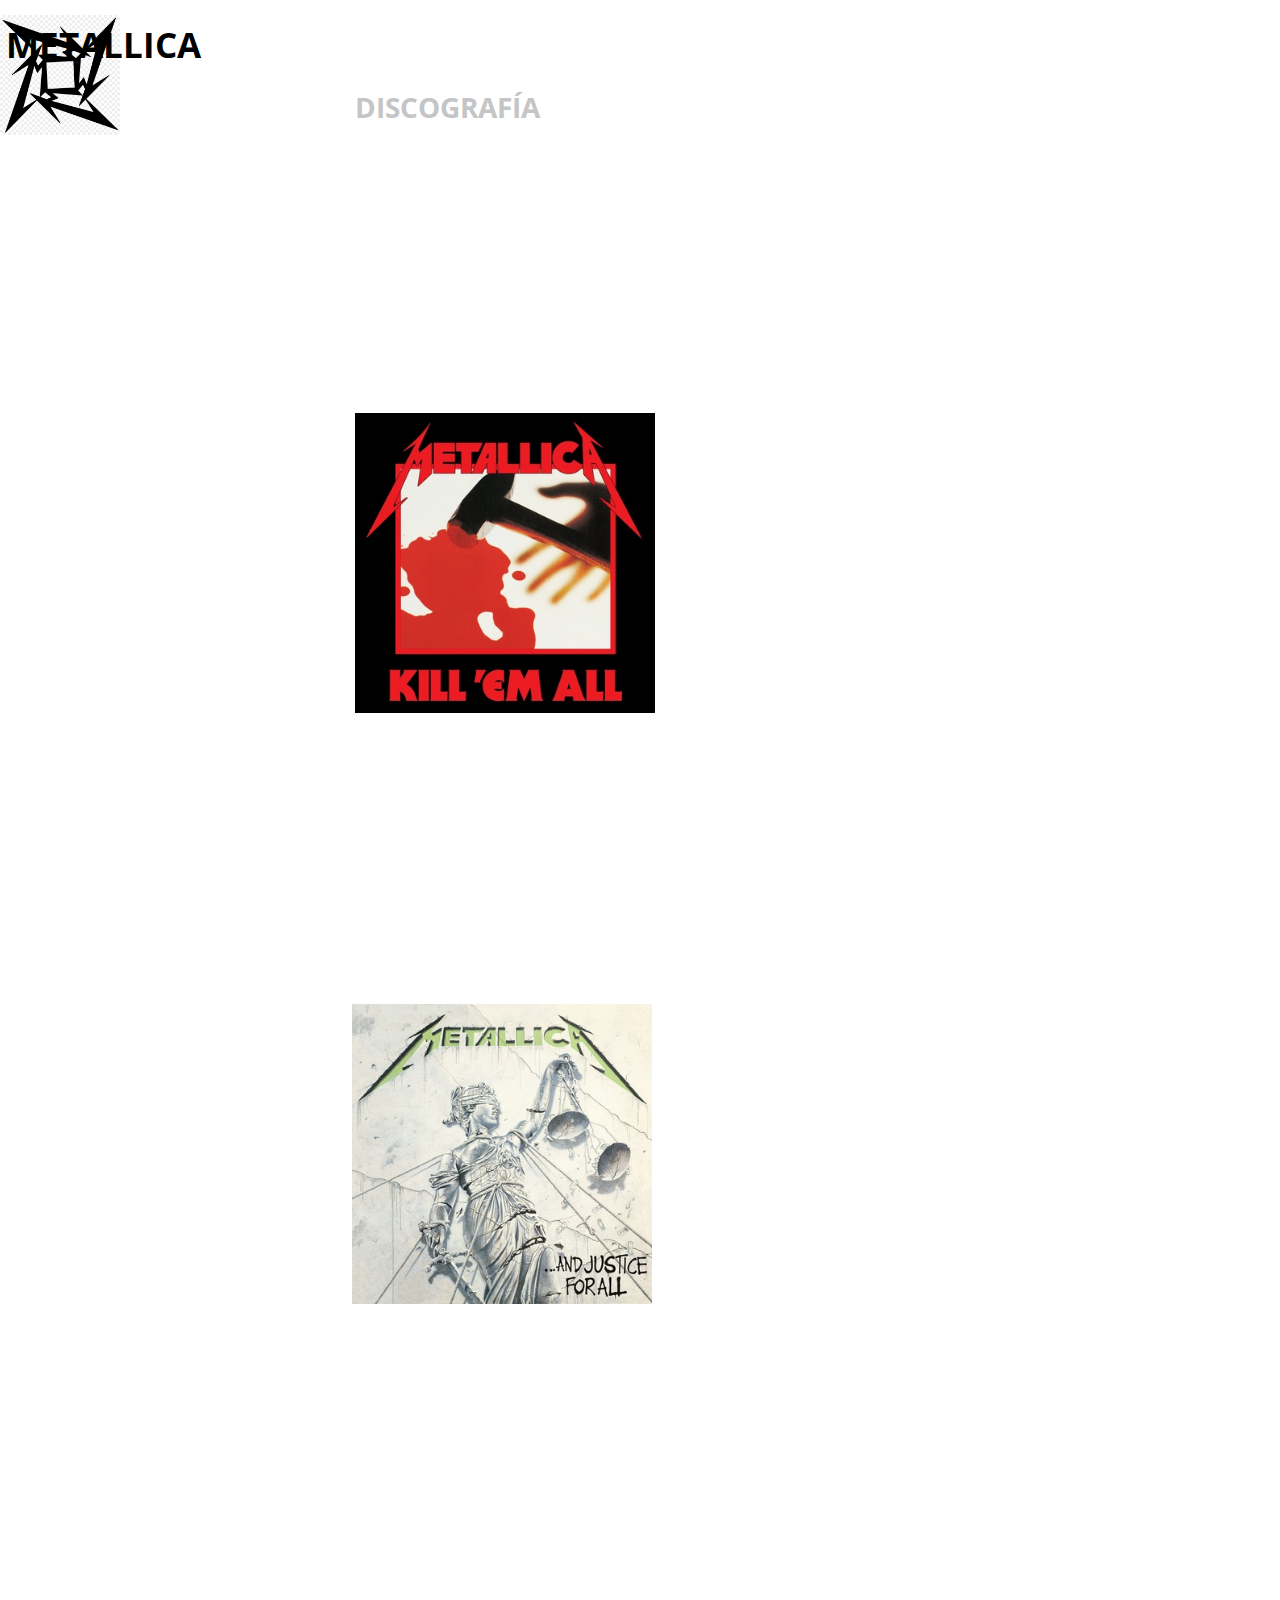
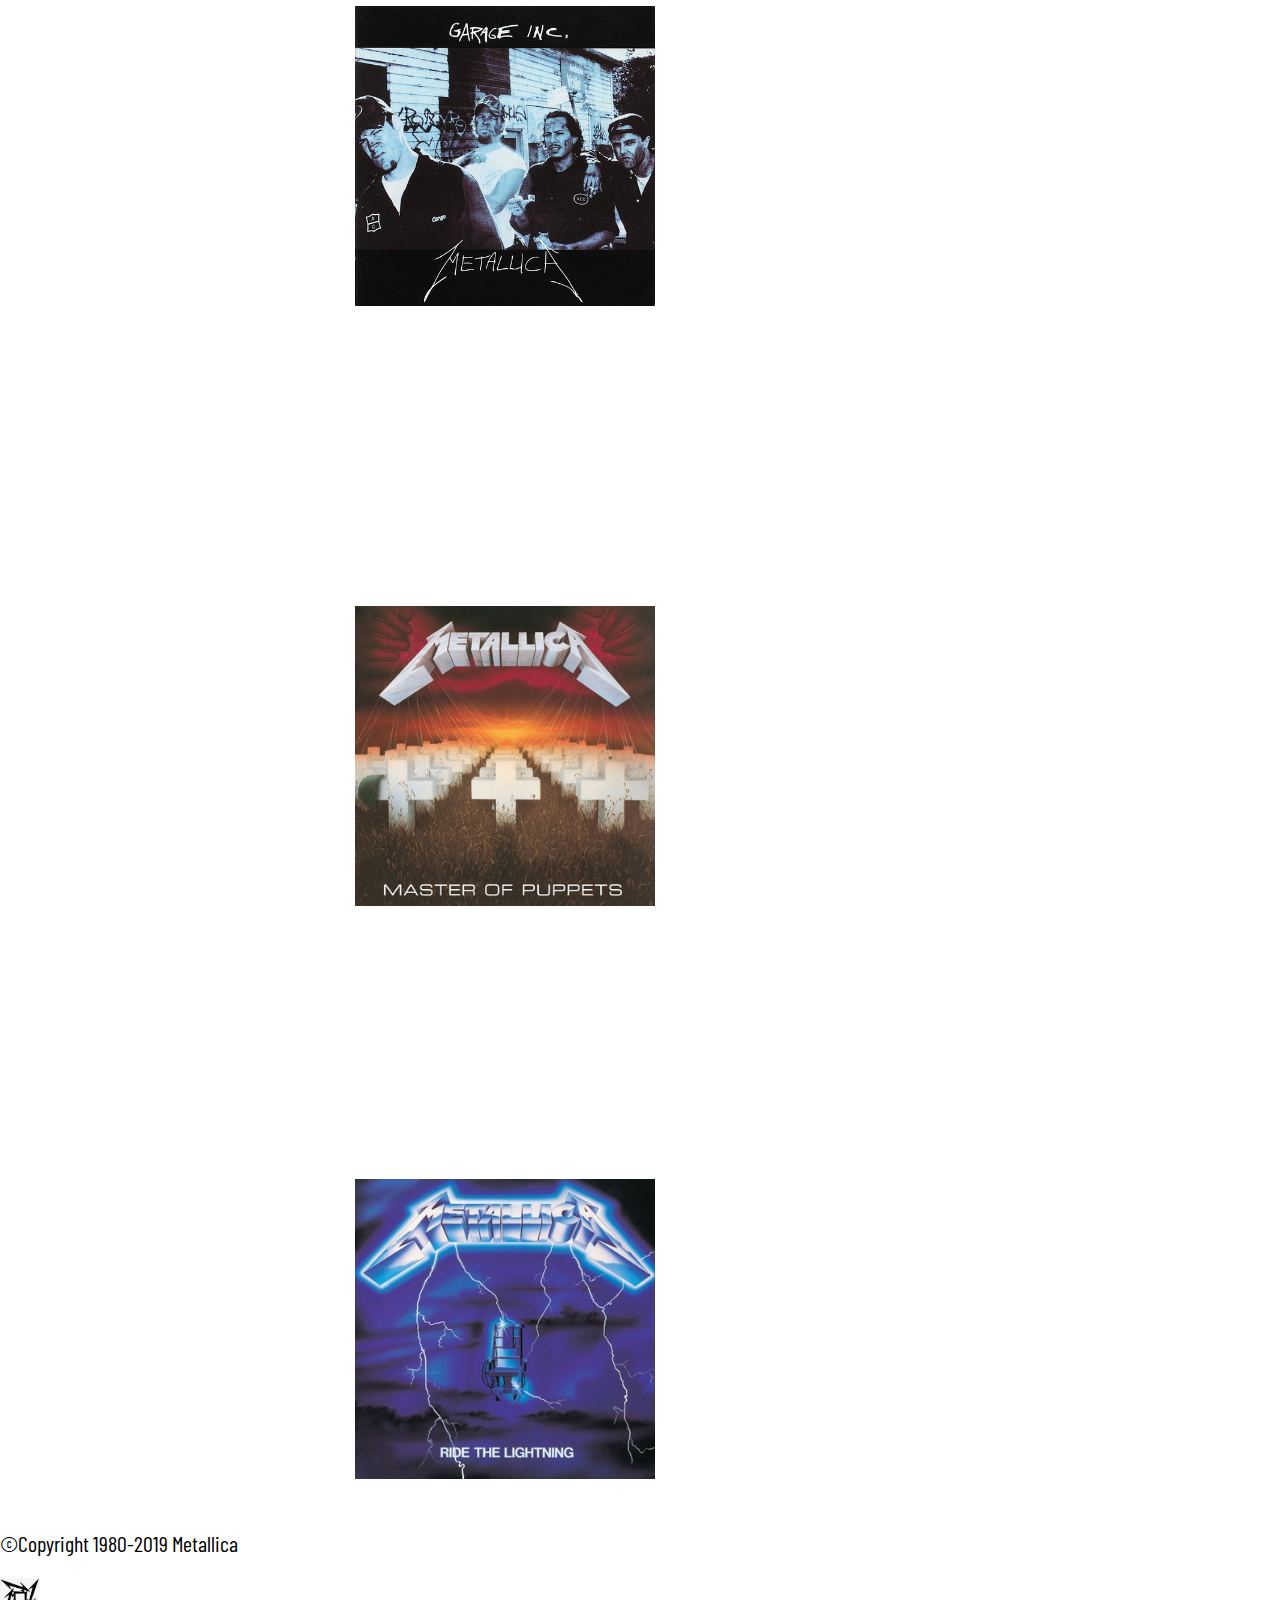
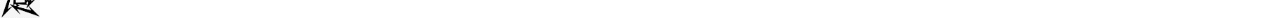
<file: discografia.html>
<!DOCTYPE html>
<html lang="es">

<head>
    <title>Metallica-Discografía</title>
    <meta charset="utf-8" />
    <link
    href="https://fonts.googleapis.com/css?family=Barlow+Condensed:100,100i,200,200i,300,300i,400,400i,500,500i,600,600i,700,700i,800,800i,900,900i|Open+Sans+Condensed:300,300i,700"
    rel="stylesheet">
    <link rel="stylesheet" href="css/style.css" />
</head>

<body>
    <header>
        <img src="img/Logo.jpg" width="120" id="logo" />
        <h1>Metallica</h1>
    </header>
    <nav>
        <ol>
            <li><a href="index.html">Home</a></li>
            <li><a href="integrantes.html">Integrantes</a></li>
            <li><a href="discografia.html">Discografia</a></li>
            <li><a href="shows.html">Shows</a></li>
            <li><a href="formularios.html">Contrataciones</a></li>
        </ol>
    </nav>
    <section id="Home">

    </section>
    <section id="Discografia">

        <table cellpadding="5" cellspacing="20">
            <tr>
                <td>
                    <h2>Discografía</h2>
                </td>
            </tr>
            <tr>
                <td>
                    <ul>
                        <li class="titulo">
                            <h3>KILL 'EM ALL</h3>
                        </li>
                        <li class="titulo">RELEASED JULY 25, 1983</li>
                    </ul>
                </td>
                <td>
                    <ul>
                        <li class="titulo">
                            <h4>Integrantes</h4>
                        </li>
                    </ul>
                    <ul>
                        <li>James Hetfield – Guitarra, Voz</li>
                        <li>Lars Ulrich – Bateria</li>
                        <li>Kirk Hammett – Guitarra</li>
                        <li>Cliff Burton – Bajo</li>
                    </ul>
                </td>

            </tr>
            <tr>
                <td>
                    <img src="img/kill-em-all.jpg" width="300px">
                </td>
                <td>
                    <ul>
                        <li class="titulo">
                            <h4>Temas</h4>
                        </li>
                    </ul>
                    <ol>
                        <li>Hit the Lights </li>
                        <li>The Four Horsemen </li>
                        <li>Motorbreath </li>
                        <li>Jump In The Fire </li>
                        <li>(Anesthesia) - Pulling Teeth </li>
                        <li>Whiplash </li>
                        <li>Phantom Lord </li>
                        <li>No Remorse </li>
                        <li>Seek and Destroy</li>
                        <li>Metal Militia </li>
                    </ol>
                </td>
            </tr>
        </table>
        <table cellpadding="5" cellspacing="20">
            <tr>
                <td>
                    <ul>
                        <li class="titulo">
                            <h3>...AND JUSTICE FOR ALL</h3>
                        </li>
                        <li class="titulo">RELEASED SEPTEMBER 07, 1988</li>
                    </ul>
                </td>
                <td>
                    <ul>
                        <li class="titulo">
                            <h4>Integrantes</h4>
                        </li>
                    </ul>
                    <ul>
                        <li>James Hetfield – Guitarra, Voz</li>
                        <li>Lars Ulrich – Bateria</li>
                        <li>Kirk Hammett – Guitarra</li>
                        <li>Jason Newsted – Bajo</li>
                    </ul>
                </td>

            </tr>
            <tr>
                <td>
                    <img src="img/and-justice-for-all.jpg" width="300px">
                </td>
                <td>
                    <ul>
                        <li class="titulo">
                            <h4>Temas</h4>
                        </li>
                    </ul>
                    <ol>
                        <li>Blackened </li>
                        <li>...And Justice for All</li>
                        <li>Eye of the Beholder </li>
                        <li>One</li>
                        <li>The Shortest Straw </li>
                        <li>Harvester of Sorrow</li>
                        <li>The Frayed Ends of Sanity </li>
                        <li>To Live Is To Die</li>
                        <li>Dyers Eve</li>
                    </ol>
                </td>
            </tr>
        </table>
        <table cellpadding="5" cellspacing="20">
            <tr>
                <td>
                    <ul>
                        <li class="titulo">
                            <h3>GARAGE INC.</h3>
                        </li>
                        <li class="titulo">RELEASED NOVEMBER 24, 1998</li>
                    </ul>
                </td>
                <td>
                    <ul>
                        <li class="titulo">
                            <h4>Integrantes</h4>
                        </li>
                    </ul>
                    <ul>
                        <li>James Hetfield – Guitarra, Voz</li>
                        <li>Lars Ulrich – Bateria</li>
                        <li>Kirk Hammett – Guitarra</li>
                        <li>Jason Newsted – Bajo</li>
                    </ul>
                </td>

            </tr>
            <tr>
                <td>
                    <img src="img/garage-inc.jpg" width="300px">
                </td>
                <td>
                    <ul>
                        <li class="titulo">
                            <h4>Temas</h4>
                        </li>
                    </ul>
                    <ol>
                        <li>Free Speech for the Dumb </li>
                        <li>It's Electric </li>
                        <li>Sabbra Cadabra</li>
                        <li>Turn the Page</li>
                        <li>Die, Die My Darling</li>
                        <li>Loverman</li>
                        <li>Mercyful Fate</li>
                        <li>Astronomy</li>
                        <li>Whiskey in the Jar</li>
                        <li>Tuesday's Gone </li>
                        <li>The More I See</li>
                    </ol>
                </td>
            </tr>
        </table>
        <table id="master" cellpadding="5" cellspacing="20">
            <tr>
                <td>
                    <ul>
                        <li class="titulo">
                            <h3>MASTER OF PUPPETS</h3>
                        </li>
                        <li class="titulo">RELEASED MARCH 03, 1986</li>
                    </ul>
                </td>
                <td>
                    <ul>
                        <li class="titulo">
                            <h4>Integrantes</h4>
                        </li>
                    </ul>
                    <ul>
                        <li>James Hetfield – Guitarra, Voz</li>
                        <li>Lars Ulrich – Bateria</li>
                        <li>Kirk Hammett – Guitarra</li>
                        <li>Cliff Burton – Bajo</li>
                    </ul>
                </td>

            </tr>
            <tr>
                <td>
                    <img src="img/master-of-puppets.jpg" width="300px">
                </td>
                <td>
                    <ul>
                        <li class="titulo">
                            <h4>Temas</h4>
                        </li>
                    </ul>
                    <ol>
                        <li>Battery </li>
                        <li>Master Of Puppets </li>
                        <li>The Thing That Should Not Be</li>
                        <li>Welcome Home (Sanitarium)</li>
                        <li>Disposable Heroes</li>
                        <li>Leper Messiah </li>
                        <li>Orion </li>
                        <li>Damage, Inc. </li>
                    </ol>
                </td>
            </tr>
        </table>
        <table id="master" cellpadding="5" cellspacing="20">
            <tr>
                <td>
                    <ul>
                        <li class="titulo">
                            <h3>RIDE THE LIGHTNING</h3>
                        </li>
                        <li class="titulo">RELEASED JULY 27, 1984</li>
                    </ul>
                </td>
                <td>
                    <ul>
                        <li class="titulo">
                            <h4>Integrantes</h4>
                        </li>
                    </ul>
                    <ul>
                        <li>James Hetfield – Guitarra, Voz</li>
                        <li>Lars Ulrich – Bateria</li>
                        <li>Kirk Hammett – Guitarra</li>
                        <li>Cliff Burton – Bajo</li>
                    </ul>
                </td>

            </tr>
            <tr>
                <td>
                    <img src="img/ride-the-lighting.jpg" width="300px">
                </td>
                <td>
                    <ul>
                        <li class="titulo">
                            <h4>Temas</h4>
                        </li>
                    </ul>
                    <ol>
                        <li>Fight Fire With Fire  </li>
                        <li>Ride the Lightning  </li>
                        <li>For Whom the Bell Tolls </li>
                        <li>Fade to Black </li>
                        <li>Trapped Under Ice </li>
                        <li>Escape  </li>
                        <li>Creeping Death  </li>
                        <li>The Call of Ktulu  </li>
                    </ol>
                </td>
            </tr>
        </table>
    </section>
    <footer>
        <p>©Copyright 1980-2019 Metallica</p>
        <a href="#logo"><img src="img/Logo.jpg" width="40" /></a>
    </footer>
</body>

</html>
</file>
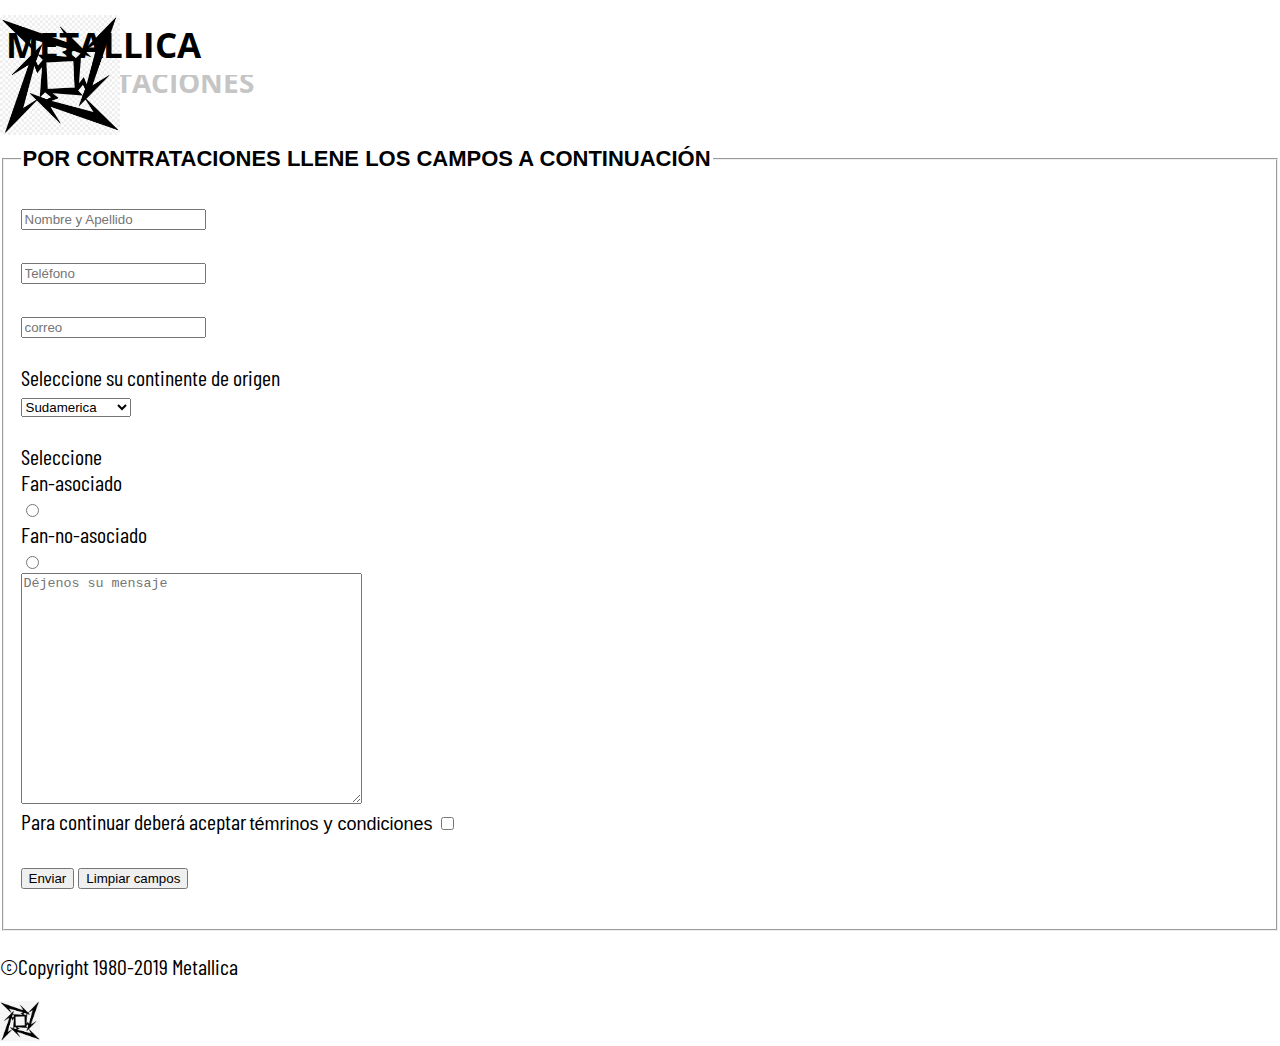
<file: formularios.html>
<!DOCTYPE html>
<html lang="es">

<head>
    <title>Metallica-Contrataciones</title>
    <meta charset="utf-8" />
    <link
    href="https://fonts.googleapis.com/css?family=Barlow+Condensed:100,100i,200,200i,300,300i,400,400i,500,500i,600,600i,700,700i,800,800i,900,900i|Open+Sans+Condensed:300,300i,700"
    rel="stylesheet">
    <link rel="stylesheet" href="css/style.css" />
</head>

<body>
    <header>
        <img src="img/Logo.jpg" width="120" id="logo"/>
        <h1>Metallica</h1>
    </header>
    <nav>
        <ol>
            <li><a href="index.html">Home</a></li>
            <li><a href="integrantes.html">Integrantes</a></li>
            <li><a href="discografia.html">Discografia</a></li>
            <li><a href="shows.html">Shows</a></li>
            <li><a href="formularios.html">Contrataciones</a></li>
        </ol>
    </nav>
    <section id="Formulario">
        <h2>Contrataciones</h2>
        <form>
            <fieldset>
                <legend>
                    <h3>Por contrataciones llene los campos a continuación</h3>
                </legend>
                <label for="nombre"></label>
                <input name="nombre" type="text" placeholder="Nombre y Apellido" required /><br />
                <label for="telefono"></label><br />
                <input name="telefono" type="text" placeholder="Teléfono" required /><br />
                <label for="correo"></label><br />
                <input name="correo" type="text" placeholder="correo" required /><br /><br />
                <label for="seleccione">Seleccione su continente de origen</label><br />
                <select><br />
                    <option value="Sudamerica">Sudamerica</option>
                    <option value="Centroamerica">Centroamerica</option>
                    <option value="Norteamerica">Norteamerica</option>
                    <option value="Europa">Europa</option>
                    <option value="Asia">Asia</option>
                    <option value="Africa">África</option>
                    <option value="Oceania">Oceanía</option>
                </select><br /><br />
                <label for="fan">Seleccione</label>
                <div>Fan-asociado</div><input type="radio" name="fan" value="si" />
                <div>Fan-no-asociado</div><input type="radio" name="fan" valur="no" /><br />
                <textarea name="mensaje" cols="40" rows="15" placeholder="Déjenos su mensaje"></textarea><br />
                <label for="tyc">Para continuar deberá aceptar <a href="tyc.html">témrinos y condiciones</a></label>
                <input name="tyc" type="checkbox" value="acepto" /><br /><br />
                <input name="enviar" type="submit" value="Enviar" />
                <input name="resetear" type="reset" value="Limpiar campos" /><br />
                <input type="hidden" name="id" value="1" /><br />
            </fieldset>
        </form>
    </section>
    <footer>
        <p>©Copyright 1980-2019 Metallica</p>
        <a href="#logo"><img src="img/Logo.jpg" width="40" /></a>
    </footer>
</body>

</html>
</file>
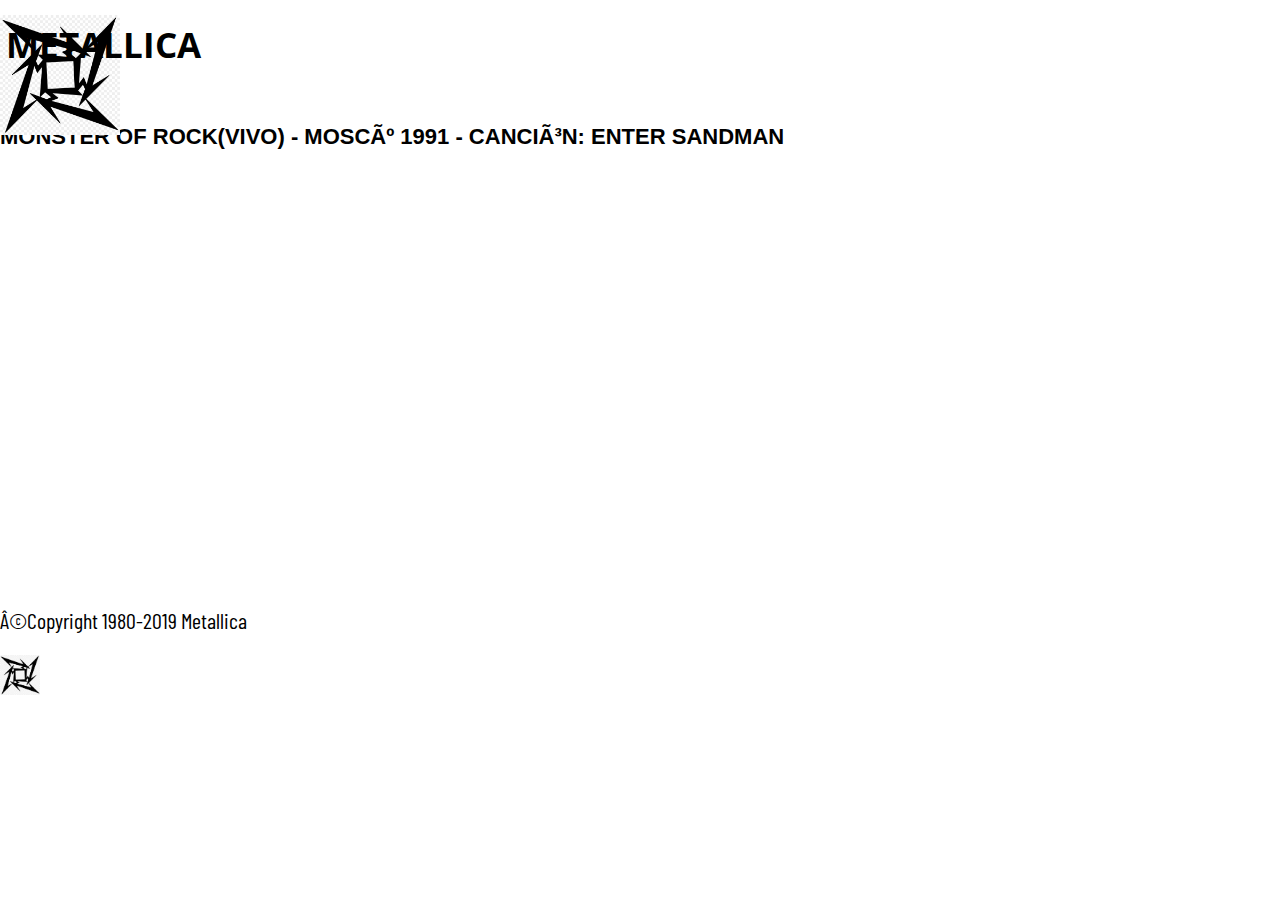
<file: shows.html>
<!DOCTYPE html>
<html lang="es">

<head>
    <title>Metallica-Shows</title>
    <meta charset="utfo-8" />
    <link
    href="https://fonts.googleapis.com/css?family=Barlow+Condensed:100,100i,200,200i,300,300i,400,400i,500,500i,600,600i,700,700i,800,800i,900,900i|Open+Sans+Condensed:300,300i,700"
    rel="stylesheet">
    <link rel="stylesheet" href="css/style.css" />
</head>

<body>

    <header>
        <img src="img/Logo.jpg" width="120" id="logo" />
        <h1>Metallica</h1>
    </header>
    <nav>
        <ol>
            <li><a href="index.html">Home</a></li>
            <li><a href="integrantes.html">Integrantes</a></li>
            <li><a href="discografia.html">Discografia</a></li>
            <li><a href="shows.html">Shows</a></li>
            <li><a href="formularios.html">Contrataciones</a></li>
        </ol>
    </nav>
    <section id="Shows">
        <h2>Shows</h2>  
        <h3>Monster of Rock(Vivo) - Moscú 1991 - Canción: Enter Sandman</h3>
        <iframe width="727" height="409" src="https://www.youtube.com/embed/_W7wqQwa-TU" frameborder="0"
            allow="accelerometer; autoplay; encrypted-media; gyroscope; picture-in-picture" allowfullscreen></iframe>
    </section>
    <footer>
        <p>©Copyright 1980-2019 Metallica</p>
        <a href="#logo"><img src="img/Logo.jpg" width="40" /></a>
    </footer>
</body>

</html>
</file>
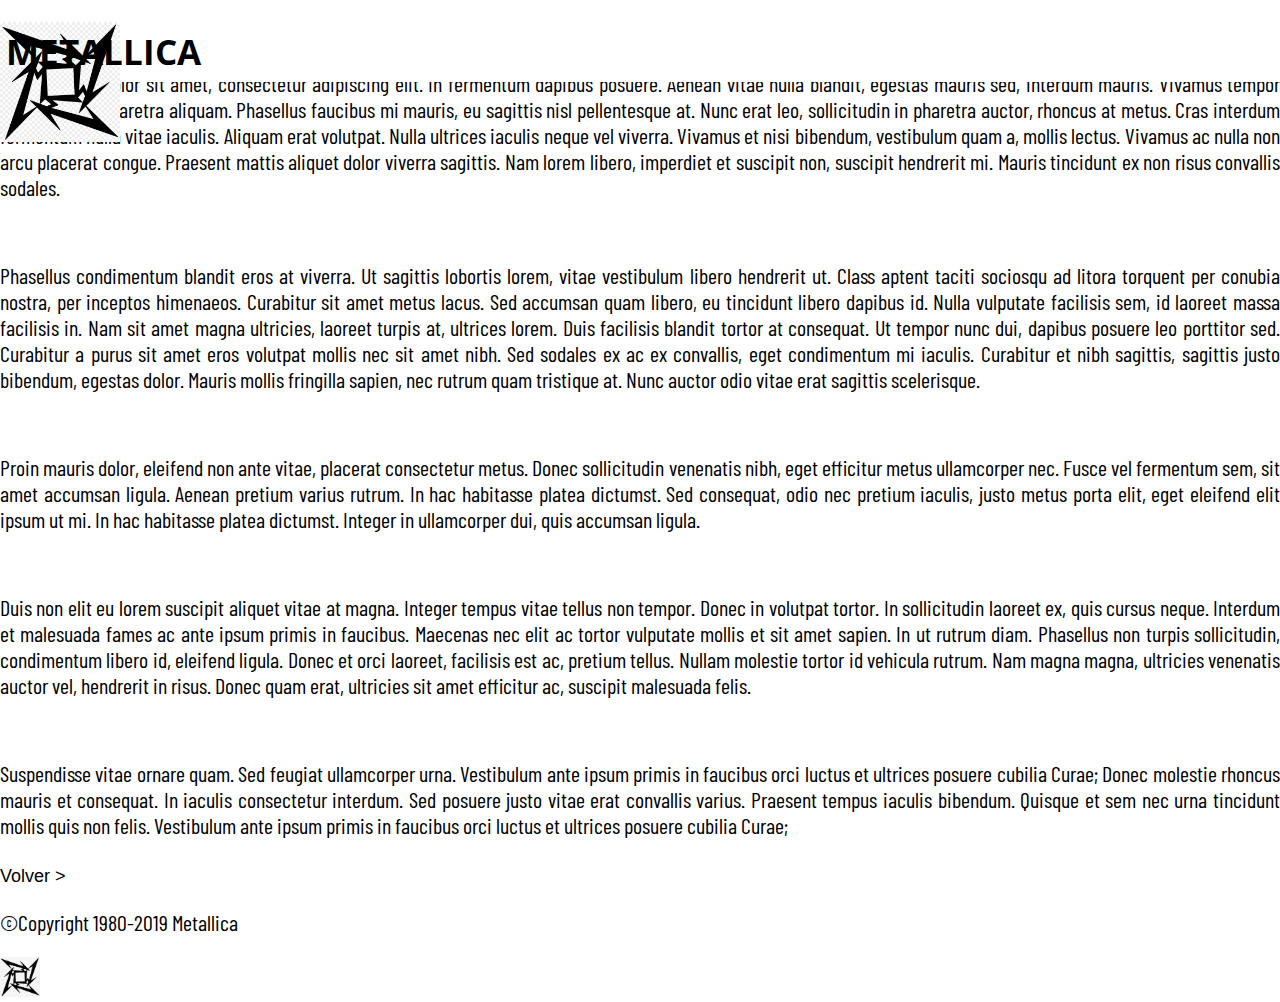
<file: tyc.html>
<!DOCTYPE html>
<html lanf="es">

<head>
    <title>Metallica-Términos y condiciones</title>
    <meta charset="utf-8" />
    <link
    href="https://fonts.googleapis.com/css?family=Barlow+Condensed:100,100i,200,200i,300,300i,400,400i,500,500i,600,600i,700,700i,800,800i,900,900i|Open+Sans+Condensed:300,300i,700"
    rel="stylesheet">
    <link rel="stylesheet" href="css/style.css" />
</head>

<body>
    <header>
        <a herf="index.html">
            <img src="img/Logo.jpg" width="120" />
            <h1>Metallica</h1>
        </a>
    </header>
    <section id="tyc">
        <h3>Términos y condiciones de contratación</h3>
        <p>Lorem ipsum dolor sit amet, consectetur adipiscing elit. In fermentum dapibus posuere. Aenean vitae nulla
            blandit, egestas mauris sed, interdum mauris. Vivamus tempor lacus ut urna pharetra aliquam. Phasellus
            faucibus mi mauris, eu sagittis nisl pellentesque at. Nunc erat leo, sollicitudin in pharetra auctor,
            rhoncus at metus. Cras interdum fermentum nulla vitae iaculis. Aliquam erat volutpat. Nulla ultrices iaculis
            neque vel viverra. Vivamus et nisi bibendum, vestibulum quam a, mollis lectus. Vivamus ac nulla non arcu
            placerat congue. Praesent mattis aliquet dolor viverra sagittis. Nam lorem libero, imperdiet et suscipit
            non, suscipit hendrerit mi. Mauris tincidunt ex non risus convallis sodales.</p><br />
        <p>Phasellus condimentum blandit eros at viverra. Ut sagittis lobortis lorem, vitae vestibulum libero hendrerit
            ut. Class aptent taciti sociosqu ad litora torquent per conubia nostra, per inceptos himenaeos. Curabitur
            sit amet metus lacus. Sed accumsan quam libero, eu tincidunt libero dapibus id. Nulla vulputate facilisis
            sem, id laoreet massa facilisis in. Nam sit amet magna ultricies, laoreet turpis at, ultrices lorem. Duis
            facilisis blandit tortor at consequat. Ut tempor nunc dui, dapibus posuere leo porttitor sed. Curabitur a
            purus sit amet eros volutpat mollis nec sit amet nibh. Sed sodales ex ac ex convallis, eget condimentum mi
            iaculis. Curabitur et nibh sagittis, sagittis justo bibendum, egestas dolor. Mauris mollis fringilla sapien,
            nec rutrum quam tristique at. Nunc auctor odio vitae erat sagittis scelerisque.</p><br />
        <p>Proin mauris dolor, eleifend non ante vitae, placerat consectetur metus. Donec sollicitudin venenatis nibh,
            eget efficitur metus ullamcorper nec. Fusce vel fermentum sem, sit amet accumsan ligula. Aenean pretium
            varius rutrum. In hac habitasse platea dictumst. Sed consequat, odio nec pretium iaculis, justo metus porta
            elit, eget eleifend elit ipsum ut mi. In hac habitasse platea dictumst. Integer in ullamcorper dui, quis
            accumsan ligula.</p><br />
        <p>Duis non elit eu lorem suscipit aliquet vitae at magna. Integer tempus vitae tellus non tempor. Donec in
            volutpat tortor. In sollicitudin laoreet ex, quis cursus neque. Interdum et malesuada fames ac ante ipsum
            primis in faucibus. Maecenas nec elit ac tortor vulputate mollis et sit amet sapien. In ut rutrum diam.
            Phasellus non turpis sollicitudin, condimentum libero id, eleifend ligula. Donec et orci laoreet, facilisis
            est ac, pretium tellus. Nullam molestie tortor id vehicula rutrum. Nam magna magna, ultricies venenatis
            auctor vel, hendrerit in risus. Donec quam erat, ultricies sit amet efficitur ac, suscipit malesuada felis.
        </p><br />
        <p>Suspendisse vitae ornare quam. Sed feugiat ullamcorper urna. Vestibulum ante ipsum primis in faucibus orci
            luctus et ultrices posuere cubilia Curae; Donec molestie rhoncus mauris et consequat. In iaculis consectetur
            interdum. Sed posuere justo vitae erat convallis varius. Praesent tempus iaculis bibendum. Quisque et sem
            nec urna tincidunt mollis quis non felis. Vestibulum ante ipsum primis in faucibus orci luctus et ultrices
            posuere cubilia Curae;</p>
    </section>

    <p><a href="formularios.html">Volver ></a></p>
    <footer>
        <p>©Copyright 1980-2019 Metallica</p>
        <a href="#logo"><img src="img/Logo.jpg" width="40" /></a>
    </footer>
</body>

</html>
</file>
<file: css/style.css>
body{
   margin:0;
   padding:0;
}


/*--- HEADER-----*/


header{
   background-color: rgb(255, 255, 255);
   position: fixed;
   width: 100%;
   height: 60px;
   z-index:99999;
}

h1 {
   font-family: 'Open Sans Condensed', sans-serif;
   text-transform: uppercase;
   font-size:35px;
   color: rgb(0, 0, 0);
   position:absolute;
   top:0;
   margin: 6px 0 0 6px; 
}

#logo{
    
}

nav ol li{
   display:inline-block;
   padding: 0 15px 0 15px;
}

nav ol{
   margin: 15px 0px 0 0;
   text-align:center;
}

li{
   font-family: 'Barlow Condensed', sans-serif;
   font-size: 20px; 
   color:white;
}

a.menu{
   color:black;
}


/*--- HOME-----*/


#Home{
   
}

.slide{
   overflow: hidden;
   width:100%;
}

.slide ul{
   padding:0;
   margin:0;
   width:4200px;
   animation-name: slide;
   animation-duration: 20s;
   animation-iteration-count: infinite;
}

.slide ul li{
   width:1400px;
   float:left;
}

#imagen1{
   background-image: url("../img/imagenfondo.jpg");
   opacity:0.9;
   /*background-position-y: 20%;*/
   background-repeat: no-repeat;
   background-size: cover; /*El ancho de imagen ocupa el ancho de pantalla*/
   /*background-attachment: fixed; Fija la imagen dentro del contenedor*/
   height: 660px; /*Permite ver la imagen referencia por el url*/
}

#imagen2{
   background-image: url("../img/concert.jpg");
   opacity:0.9;
   /*background-position-y: 20%;*/
   background-repeat: no-repeat;
   background-size: cover; /*El ancho de imagen ocupa el ancho de pantalla*/
   /*background-attachment: fixed; Fija la imagen dentro del contenedor*/
   height: 660px; /*Permite ver la imagen referencia por el url*/
}

#imagen3{
   background-image: url("../img/maxresdefault.jpg");
   opacity:0.9;
   /*background-position-y: 20%;*/
   background-repeat: no-repeat;
   background-size: cover; /*El ancho de imagen ocupa el ancho de pantalla*/
   /*background-attachment: fixed; Fija la imagen dentro del contenedor*/
   height: 660px; /*Permite ver la imagen referencia por el url*/
}

@keyframes slide{
   0%{ 
     
   }
   30%{
      margin-left:-1400px;
   }
   33%{
      
   }
   66%{
      margin-left:-2800px;
   }
   100%{
      
   }
}

table{
   margin:auto;
}

a{
   text-decoration-line: none;
   color: black;
   list-style-type: none;
   font-family: Impact, Haettenschweiler, 'Arial Narrow Bold', sans-serif;
   font-size:18px;
}

p{
   text-align: justify;
   font-family: 'Barlow Condensed', sans-serif;
   font-size: 22px; 
}

ul{
   padding: none;
   margin: none;
   list-style:none;
}

h2 {
   font-family: 'Open Sans Condensed', sans-serif;
   text-transform: uppercase;
   font-size:28px;
   color: rgb(197, 197, 197);
}

h3 {
   font-family: Impact, Haettenschweiler, 'Arial Narrow Bold', sans-serif;
   font-weight: 600;
   text-transform: uppercase;
   font-size: 22px;
}

h4 {
   font-family: 'Barlow Condensed', sans-serif; 
}

form {
   font-family: 'Barlow Condensed', sans-serif;
   font-size: 22px; 
}


/*--- INTEGRANTES---*/


#Integrantes{
   /*width:100%;*/
   /*margin-top:100px;*/

}

#banda{
   background:url("../img/Metallica-HD-Wallpaper-01.jpg");
   height: 600px;
   background-size: cover;
   background-position-y: 40%;
   background-attachment: fixed;
   /*filter: opacity(0.2);*/  
}

.titular{
   text-align:center;
   background-color: rgb(39, 39, 39);
   width:100%;
   height:150px;
   line-height: 150px;
}

.titular h2 {
   margin:0;
}

/*--- .fotocircular{
   border-bottom-left-radius: 130px;
   border-bottom-right-radius: 130px;
   border-top-left-radius: 130px;
   border-top-right-radius: 130px;
   min-width:130px;
}

td h3{
   margin-left: 10%;
}
td p{
   margin-left: 10%;
}

.fotocircular{
   text-align: center;
} --*/



#miembros{
   list-style:none;
   padding:0;
   margin-top:115px;
   width:100%;
   text-align:center;
}

#miembros li{
   width:200px;
   height:200px;
   display:inline-block;
   position:relative;
   border-radius: 120px;
   overflow: hidden;/*Oculta exedente de contenido*/     
   text-align: center;
   margin: 0 25px 0 25px;
}

#miembros li .integrante{
   width:100%;
}

#miembros li .titulo{
   width:100%;
   height:100%;
   position:absolute;
   top:0;
   background: rgba(0, 0, 0, 0.671);
   display: none;
   padding-top:50px;
}

#miembros li .titulo p,#miembros li .titulo h4{
   margin:0;
   padding:0;
}

#miembros li .titulo h4{
   margin-top:30px;
   color: #ffffff;
   text-align: center;
}

#miembros li .titulo p{
   text-align: center;
   color: #ffffff;
}


#miembros li:hover .titulo{
   display: block;
}


/*--- DISCOGRAFIA ---*/


#Discografia{
   margin:auto;
}

#Cds{

}

.fila{
   margin:0;
   padding:0;
   text-align: center;
}

.fila li{
   display:inline-block;
   margin:0 -2px -5px -2px;
   padding:0;
   overflow: hidden;
   /*position:relative;*/
}

.fila li div{ 
   filter: grayscale(100%) opacity(0.9);
}

.fila li img{
   display:block;
  /* overflow: hidden;*/
}



.filas{
   height: 300px;
   width:300px;
   background-size: 100%;
   
}

#disc1{
   background:url("../img/master-of-puppets.jpg");
   height: 300px;
   width:300px;
   background-size: 100%;
   transition: all ease 0.5s;
}

#disc2{
   background:url("../img/and-justice-for-all.jpg");
   height: 300px;
   width:300px;
   background-size: 100%;
   transition: all ease 0.5s;
}

#disc3{
   background:url("../img/ride-the-lighting.jpg");
   height: 300px;
   width:300px;
   background-size: 100%;
   transition: all ease 0.5s;
}

#disc4{
   background:url("../img/Load.jpg");
   height: 300px;
   width:300px;
   background-size: 100%;
   transition: all ease 0.5s;
}

#disc5{
   background:url("../img/Deathmagnetic.jpg");
   height: 300px;
   width:300px;
   background-size: 100%;
   transition: all ease 0.5s;
}

#disc6{
   background:url("../img/garage-inc.jpg");
   height: 300px;
   width:300px;
   background-size: 100%;
   transition: all ease 0.5s;
}

#disc7{
   background:url("../img/BalckAlbum.jpg");
   height: 300px;
   width:300px;
   background-size: 100%;
   transition: all ease 0.5s;
}

#disc8{
   background:url("../img/Reload.jpg");
   height: 300px;
   width:300px;
   background-size: 100%;
   transition: all ease 0.5s;
}

#disc9{
   background:url("../img/Stanger.jpg");
   height: 300px;
   width:300px;
   background-size: 100%;
   transition: all ease 0.5s;
}


.fila li:hover{
   filter: grayscale(0%);
   transform: rotate(360deg) ;
}

.fila li:hover div{
   filter: grayscale(0%) opacity(1);
   transform:rotate(360deg) scale(1.1);
   /*z-index:999;*/
}

.fila .filas h3{
   margin:0;
   padding:0;
   line-height: 300px;
   font-weight: 600;
   font-size: 16pt;
   transition:.3s;
   filter: opacity(0);
   color: rgb(255, 255, 255);
   font-family: Helvetica, sans-serif;
}

.fila li:hover h3{
   filter: opacity(1);
}
</file>
